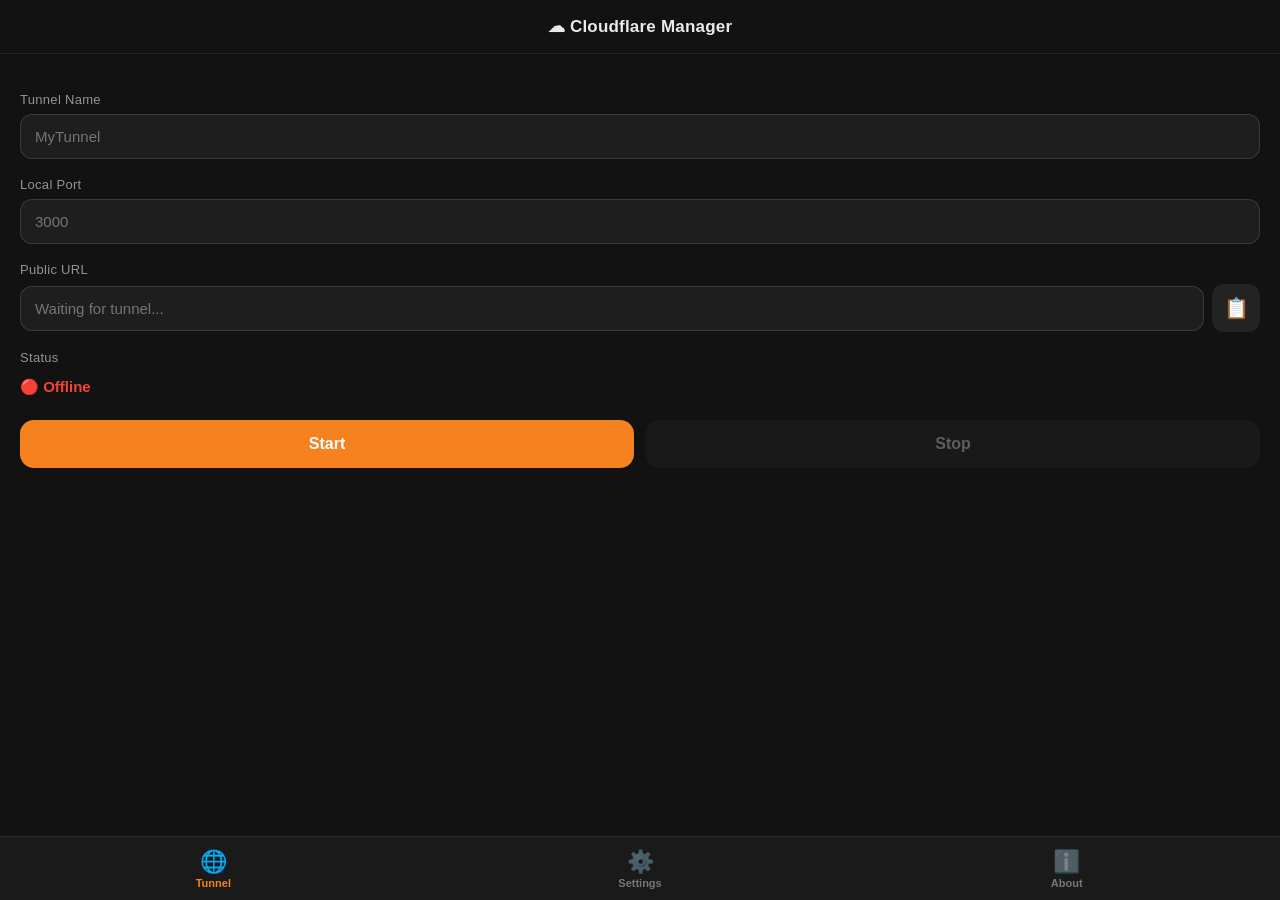
<file: app/src/main/assets/www/index.html>
<!DOCTYPE html>
<html lang="en">
<head>
  <meta charset="UTF-8">
  <meta name="viewport" content="width=device-width, initial-scale=1.0, user-scalable=no">
  <title>Cloudflare Manager</title>
  <link rel="stylesheet" href="css/style.css">
</head>
<body class="theme-dark">

  <header class="app-header">☁ Cloudflare Manager</header>

  <!-- ── TUNNEL TAB ──────────────────────────────────────────────── -->
  <section id="tab-tunnel" class="tab-content active">

    <label for="tunnel-name">Tunnel Name</label>
    <input type="text" id="tunnel-name" placeholder="MyTunnel" autocomplete="off">

    <label for="local-port">Local Port</label>
    <input type="number" id="local-port" placeholder="3000" min="1" max="65535" autocomplete="off">

    <label>Public URL</label>
    <div class="url-row">
      <input type="text" id="public-url" readonly placeholder="Waiting for tunnel...">
      <button class="icon-btn" id="copy-btn" onclick="onCopyClicked()" title="Copy URL">📋</button>
    </div>

    <label>Status</label>
    <div id="status-badge" class="status offline">🔴 Offline</div>

    <div class="error-banner" id="error-banner"></div>

    <div class="button-row">
      <button id="start-btn" class="btn-primary" onclick="onStartClicked()">Start</button>
      <button id="stop-btn"  class="btn-secondary" onclick="onStopClicked()" disabled>Stop</button>
    </div>

  </section>

  <!-- ── SETTINGS TAB ────────────────────────────────────────────── -->
  <section id="tab-settings" class="tab-content">

    <div class="section-title">Appearance</div>

    <div class="setting-row">
      <span>Theme</span>
      <div class="radio-group">
        <label class="radio-label">
          <input type="radio" name="theme" value="light" onchange="onThemeChange('light')"> Light
        </label>
        <label class="radio-label">
          <input type="radio" name="theme" value="dark" checked onchange="onThemeChange('dark')"> Dark
        </label>
      </div>
    </div>

    <div class="section-title">Tunnel</div>

    <div class="setting-row">
      <div>
        <div class="setting-label">Auto Copy URL</div>
        <div class="setting-desc">Automatically copy the public URL when the tunnel is ready</div>
      </div>
      <label class="toggle">
        <input type="checkbox" id="auto-copy" onchange="onToggle('auto_copy_url', this.checked)">
        <span class="toggle-slider"></span>
      </label>
    </div>

    <div class="setting-row">
      <div>
        <div class="setting-label">Auto Restart Tunnel</div>
        <div class="setting-desc">Automatically restart if tunnel crashes unexpectedly (max 3 times)</div>
      </div>
      <label class="toggle">
        <input type="checkbox" id="auto-restart" onchange="onToggle('auto_restart_tunnel', this.checked)">
        <span class="toggle-slider"></span>
      </label>
    </div>

    <div class="setting-row">
      <div>
        <div class="setting-label">Notification</div>
        <div class="setting-desc">Some notification is required by Android while tunnel is active</div>
      </div>
      <label class="toggle">
        <input type="checkbox" id="notif-enabled" onchange="onToggle('notification_enabled', this.checked)">
        <span class="toggle-slider"></span>
      </label>
    </div>

    <div class="section-title">Advanced</div>

    <div class="setting-row clickable" onclick="onChangePortClicked()">
      <span class="setting-label">Change Local Port</span>
      <span class="chevron">›</span>
    </div>

    <div class="setting-row clickable" onclick="onViewLogsClicked()">
      <span class="setting-label">View Logs</span>
      <span class="chevron">›</span>
    </div>

  </section>

  <!-- ── ABOUT TAB ───────────────────────────────────────────────── -->
  <section id="tab-about" class="tab-content">

    <div class="info-row">
      <span class="info-label">App Version</span>
      <span id="app-version" class="info-value">–</span>
    </div>
    <div class="info-row">
      <span class="info-label">Home Screen</span>
      <span class="info-value">Offline</span>
    </div>
    <div class="info-row">
      <span class="info-label">cloudflared</span>
      <span id="cf-version" class="info-value">–</span>
    </div>

    <div class="divider"></div>

    <div class="info-row clickable" onclick="openTerms()">
      <span class="info-label">Terms of Service</span>
      <span class="chevron">›</span>
    </div>
    <div class="info-row clickable" onclick="openPrivacy()">
      <span class="info-label">Privacy Policy</span>
      <span class="chevron">›</span>
    </div>

    <div class="divider"></div>

    <div class="info-row">
      <span class="info-label">Check for cloudflared Update</span>
      <button class="btn-small" onclick="onCheckUpdateClicked()">Check Now</button>
    </div>

    <div id="update-result" class="update-result"></div>

  </section>

  <!-- ── BOTTOM NAV ──────────────────────────────────────────────── -->
  <nav class="bottom-nav">
    <div class="nav-item active" id="nav-tunnel" onclick="switchTab('tunnel')">
      <span class="nav-icon">🌐</span>
      <span class="nav-label">Tunnel</span>
    </div>
    <div class="nav-item" id="nav-settings" onclick="switchTab('settings')">
      <span class="nav-icon">⚙️</span>
      <span class="nav-label">Settings</span>
    </div>
    <div class="nav-item" id="nav-about" onclick="switchTab('about')">
      <span class="nav-icon">ℹ️</span>
      <span class="nav-label">About</span>
    </div>
  </nav>

  <script src="js/bridge.js"></script>
  <script src="js/app.js"></script>
</body>
</html>
</file>
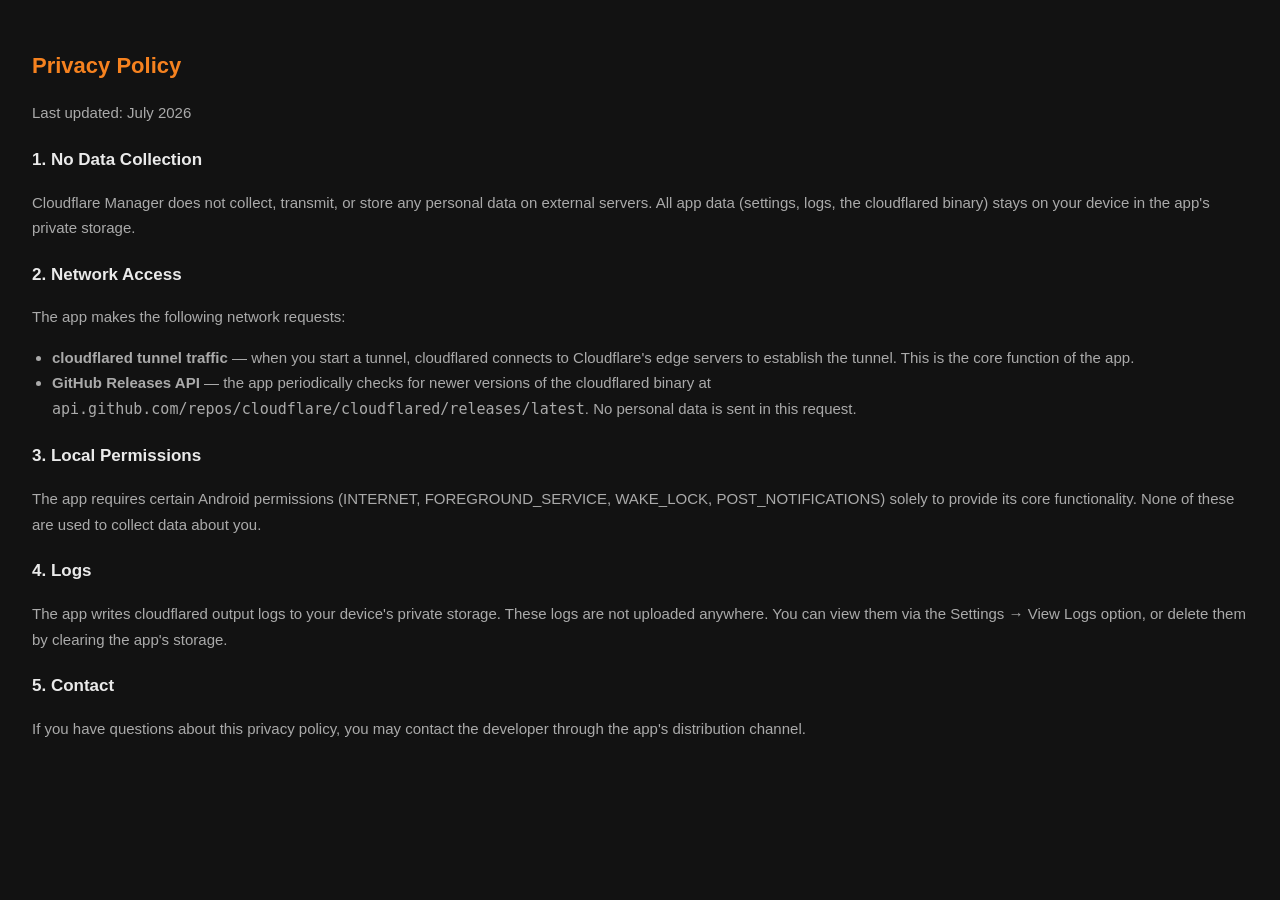
<file: app/src/main/assets/www/privacy.html>
<!DOCTYPE html>
<html lang="en">
<head>
  <meta charset="UTF-8">
  <meta name="viewport" content="width=device-width, initial-scale=1.0">
  <title>Privacy Policy</title>
  <style>
    body { background: #121212; color: #eaeaea; font-family: -apple-system, Roboto, sans-serif;
           padding: 24px; line-height: 1.7; font-size: 15px; }
    h1   { color: #f6821f; font-size: 22px; margin-bottom: 16px; }
    h2   { color: #eaeaea; font-size: 17px; margin: 20px 0 8px; }
    p    { margin-bottom: 12px; color: #aaa; }
  </style>
</head>
<body>
  <h1>Privacy Policy</h1>
  <p>Last updated: July 2026</p>

  <h2>1. No Data Collection</h2>
  <p>Cloudflare Manager does not collect, transmit, or store any personal data on external servers. All app data (settings, logs, the cloudflared binary) stays on your device in the app's private storage.</p>

  <h2>2. Network Access</h2>
  <p>The app makes the following network requests:</p>
  <ul style="color:#aaa; padding-left:20px; margin-bottom:12px;">
    <li><strong>cloudflared tunnel traffic</strong> — when you start a tunnel, cloudflared connects to Cloudflare's edge servers to establish the tunnel. This is the core function of the app.</li>
    <li><strong>GitHub Releases API</strong> — the app periodically checks for newer versions of the cloudflared binary at <code>api.github.com/repos/cloudflare/cloudflared/releases/latest</code>. No personal data is sent in this request.</li>
  </ul>

  <h2>3. Local Permissions</h2>
  <p>The app requires certain Android permissions (INTERNET, FOREGROUND_SERVICE, WAKE_LOCK, POST_NOTIFICATIONS) solely to provide its core functionality. None of these are used to collect data about you.</p>

  <h2>4. Logs</h2>
  <p>The app writes cloudflared output logs to your device's private storage. These logs are not uploaded anywhere. You can view them via the Settings → View Logs option, or delete them by clearing the app's storage.</p>

  <h2>5. Contact</h2>
  <p>If you have questions about this privacy policy, you may contact the developer through the app's distribution channel.</p>
</body>
</html>
</file>
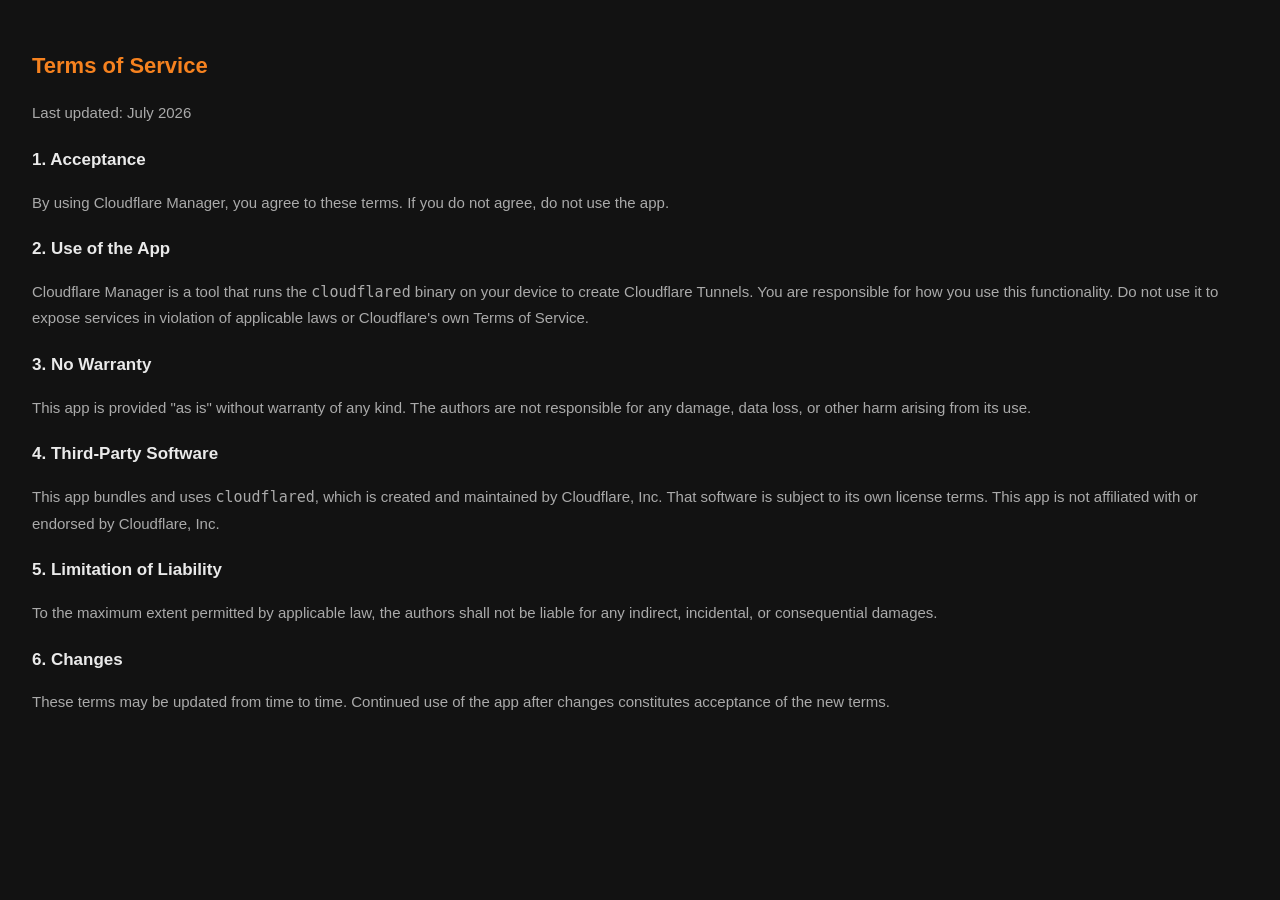
<file: app/src/main/assets/www/terms.html>
<!DOCTYPE html>
<html lang="en">
<head>
  <meta charset="UTF-8">
  <meta name="viewport" content="width=device-width, initial-scale=1.0">
  <title>Terms of Service</title>
  <style>
    body { background: #121212; color: #eaeaea; font-family: -apple-system, Roboto, sans-serif;
           padding: 24px; line-height: 1.7; font-size: 15px; }
    h1   { color: #f6821f; font-size: 22px; margin-bottom: 16px; }
    h2   { color: #eaeaea; font-size: 17px; margin: 20px 0 8px; }
    p    { margin-bottom: 12px; color: #aaa; }
  </style>
</head>
<body>
  <h1>Terms of Service</h1>
  <p>Last updated: July 2026</p>

  <h2>1. Acceptance</h2>
  <p>By using Cloudflare Manager, you agree to these terms. If you do not agree, do not use the app.</p>

  <h2>2. Use of the App</h2>
  <p>Cloudflare Manager is a tool that runs the <code>cloudflared</code> binary on your device to create Cloudflare Tunnels. You are responsible for how you use this functionality. Do not use it to expose services in violation of applicable laws or Cloudflare's own Terms of Service.</p>

  <h2>3. No Warranty</h2>
  <p>This app is provided "as is" without warranty of any kind. The authors are not responsible for any damage, data loss, or other harm arising from its use.</p>

  <h2>4. Third-Party Software</h2>
  <p>This app bundles and uses <code>cloudflared</code>, which is created and maintained by Cloudflare, Inc. That software is subject to its own license terms. This app is not affiliated with or endorsed by Cloudflare, Inc.</p>

  <h2>5. Limitation of Liability</h2>
  <p>To the maximum extent permitted by applicable law, the authors shall not be liable for any indirect, incidental, or consequential damages.</p>

  <h2>6. Changes</h2>
  <p>These terms may be updated from time to time. Continued use of the app after changes constitutes acceptance of the new terms.</p>
</body>
</html>
</file>
<file: app/src/main/assets/www/css/style.css>
/* ── Reset ──────────────────────────────────────────────────────── */
*, *::before, *::after {
  box-sizing: border-box;
  margin: 0;
  padding: 0;
  -webkit-tap-highlight-color: transparent;
  -webkit-touch-callout: none;
  -webkit-user-select: none;
  user-select: none;
}

html, body {
  height: 100%;
  overflow: hidden;
  font-family: -apple-system, "Roboto", "Segoe UI", sans-serif;
  font-size: 15px;
}

/* ── Themes ─────────────────────────────────────────────────────── */
body.theme-dark  { background: #121212; color: #eaeaea; }
body.theme-light { background: #f0f0f0; color: #1a1a1a; }

body.theme-light input[type="text"],
body.theme-light input[type="number"] {
  background: rgba(0,0,0,0.06);
  border-color: rgba(0,0,0,0.15);
  color: #1a1a1a;
}
body.theme-light .app-header  { border-color: rgba(0,0,0,0.1); }
body.theme-light .bottom-nav  { background: #e8e8e8; border-color: rgba(0,0,0,0.1); }
body.theme-light .setting-row,
body.theme-light .info-row     { border-color: rgba(0,0,0,0.08); }
body.theme-light .icon-btn     { background: rgba(0,0,0,0.07); }
body.theme-light .section-title{ color: #555; }

/* ── Header ─────────────────────────────────────────────────────── */
.app-header {
  padding: 16px 20px;
  font-size: 17px;
  font-weight: 700;
  text-align: center;
  border-bottom: 1px solid rgba(255,255,255,0.08);
  letter-spacing: 0.2px;
}

/* ── Tabs ───────────────────────────────────────────────────────── */
.tab-content {
  display: none;
  padding: 20px 20px 84px 20px;
  height: calc(100vh - 48px - 64px);
  overflow-y: auto;
  -webkit-overflow-scrolling: touch;
}
.tab-content.active { display: block; }

/* ── Form controls ──────────────────────────────────────────────── */
label {
  display: block;
  margin: 18px 0 7px;
  font-size: 13px;
  opacity: 0.6;
  font-weight: 500;
  letter-spacing: 0.3px;
}

input[type="text"],
input[type="number"] {
  width: 100%;
  padding: 13px 14px;
  border-radius: 12px;
  border: 1px solid rgba(255,255,255,0.13);
  background: rgba(255,255,255,0.05);
  color: inherit;
  font-size: 15px;
  outline: none;
  -webkit-user-select: text;
  user-select: text;
}
input:focus { border-color: #f6821f; }

/* ── URL row ────────────────────────────────────────────────────── */
.url-row { display: flex; gap: 8px; align-items: center; }
.url-row input { flex: 1; }

.icon-btn {
  flex-shrink: 0;
  width: 48px;
  height: 48px;
  border: none;
  border-radius: 12px;
  background: rgba(255,255,255,0.07);
  font-size: 20px;
  cursor: pointer;
  display: flex;
  align-items: center;
  justify-content: center;
}
.icon-btn:active { opacity: 0.7; }

/* ── Status badge ───────────────────────────────────────────────── */
.status {
  display: inline-block;
  margin-top: 6px;
  font-size: 15px;
  font-weight: 600;
}
.status.online   { color: #4caf50; }
.status.offline  { color: #f44336; }
.status.starting { color: #ffc107; }
.status.error    { color: #ff9800; }

/* ── Error banner ───────────────────────────────────────────────── */
.error-banner {
  margin-top: 10px;
  padding: 10px 14px;
  border-radius: 10px;
  background: rgba(244, 67, 54, 0.15);
  color: #ff6b6b;
  font-size: 13px;
  display: none;
}
.error-banner.visible { display: block; }

/* ── Buttons ────────────────────────────────────────────────────── */
.button-row {
  display: flex;
  gap: 12px;
  margin-top: 24px;
}
.button-row button {
  flex: 1;
  padding: 15px;
  border-radius: 14px;
  border: none;
  font-size: 16px;
  font-weight: 700;
  cursor: pointer;
  transition: opacity 0.15s;
}
.btn-primary  { background: #f6821f; color: #fff; }
.btn-secondary { background: rgba(255,255,255,0.09); color: inherit; }
button:disabled  { opacity: 0.35; cursor: default; }
button:active:not(:disabled) { opacity: 0.75; }

.btn-small {
  padding: 8px 16px;
  border-radius: 10px;
  border: none;
  background: #f6821f;
  color: #fff;
  font-size: 13px;
  font-weight: 600;
  cursor: pointer;
}

/* ── Settings ───────────────────────────────────────────────────── */
.section-title {
  font-size: 11px;
  font-weight: 700;
  letter-spacing: 0.8px;
  text-transform: uppercase;
  color: #f6821f;
  margin: 20px 0 4px;
  padding-bottom: 4px;
}

.setting-row {
  display: flex;
  justify-content: space-between;
  align-items: center;
  padding: 14px 0;
  border-bottom: 1px solid rgba(255,255,255,0.06);
  gap: 12px;
}
.setting-row.clickable { cursor: pointer; }
.setting-row.clickable:active { opacity: 0.6; }

.setting-label { font-size: 15px; font-weight: 500; }
.setting-desc  { font-size: 12px; color: rgba(255,255,255,0.4); margin-top: 2px; }
body.theme-light .setting-desc { color: rgba(0,0,0,0.45); }

/* ── Toggle switch ──────────────────────────────────────────────── */
.toggle { position: relative; display: inline-block; width: 48px; height: 28px; flex-shrink: 0; }
.toggle input { opacity: 0; width: 0; height: 0; }
.toggle-slider {
  position: absolute; cursor: pointer; inset: 0;
  background: rgba(255,255,255,0.15);
  border-radius: 28px;
  transition: background 0.2s;
}
.toggle-slider::before {
  content: "";
  position: absolute;
  height: 20px; width: 20px;
  left: 4px; bottom: 4px;
  background: #fff;
  border-radius: 50%;
  transition: transform 0.2s;
}
.toggle input:checked + .toggle-slider { background: #f6821f; }
.toggle input:checked + .toggle-slider::before { transform: translateX(20px); }

/* ── Radio group ────────────────────────────────────────────────── */
.radio-group { display: flex; gap: 16px; }
.radio-label { display: flex; align-items: center; gap: 6px; font-size: 14px; cursor: pointer; }
input[type="radio"] { accent-color: #f6821f; }

/* ── Chevron ────────────────────────────────────────────────────── */
.chevron { font-size: 22px; opacity: 0.4; flex-shrink: 0; }

/* ── About / Info rows ──────────────────────────────────────────── */
.info-row {
  display: flex;
  justify-content: space-between;
  align-items: center;
  padding: 14px 0;
  border-bottom: 1px solid rgba(255,255,255,0.06);
}
.info-row.clickable { cursor: pointer; }
.info-row.clickable:active { opacity: 0.6; }
.info-label { font-size: 15px; }
.info-value  { font-size: 14px; color: rgba(255,255,255,0.5); }
body.theme-light .info-value { color: rgba(0,0,0,0.45); }

.divider { height: 1px; background: rgba(255,255,255,0.06); margin: 8px 0; }
body.theme-light .divider { background: rgba(0,0,0,0.08); }

.update-result {
  margin-top: 10px;
  padding: 10px 14px;
  border-radius: 10px;
  font-size: 13px;
  display: none;
}
.update-result.visible { display: block; background: rgba(76,175,80,0.12); color: #4caf50; }

/* ── Bottom navigation ──────────────────────────────────────────── */
.bottom-nav {
  position: fixed;
  bottom: 0; left: 0; right: 0;
  height: 64px;
  display: flex;
  background: #1a1a1a;
  border-top: 1px solid rgba(255,255,255,0.08);
  z-index: 100;
}

.nav-item {
  flex: 1;
  display: flex;
  flex-direction: column;
  align-items: center;
  justify-content: center;
  cursor: pointer;
  opacity: 0.45;
  transition: opacity 0.15s;
  gap: 2px;
}
.nav-item.active { opacity: 1; color: #f6821f; }
.nav-item:active  { opacity: 0.7; }

.nav-icon  { font-size: 22px; }
.nav-label { font-size: 11px; font-weight: 600; }
</file>
